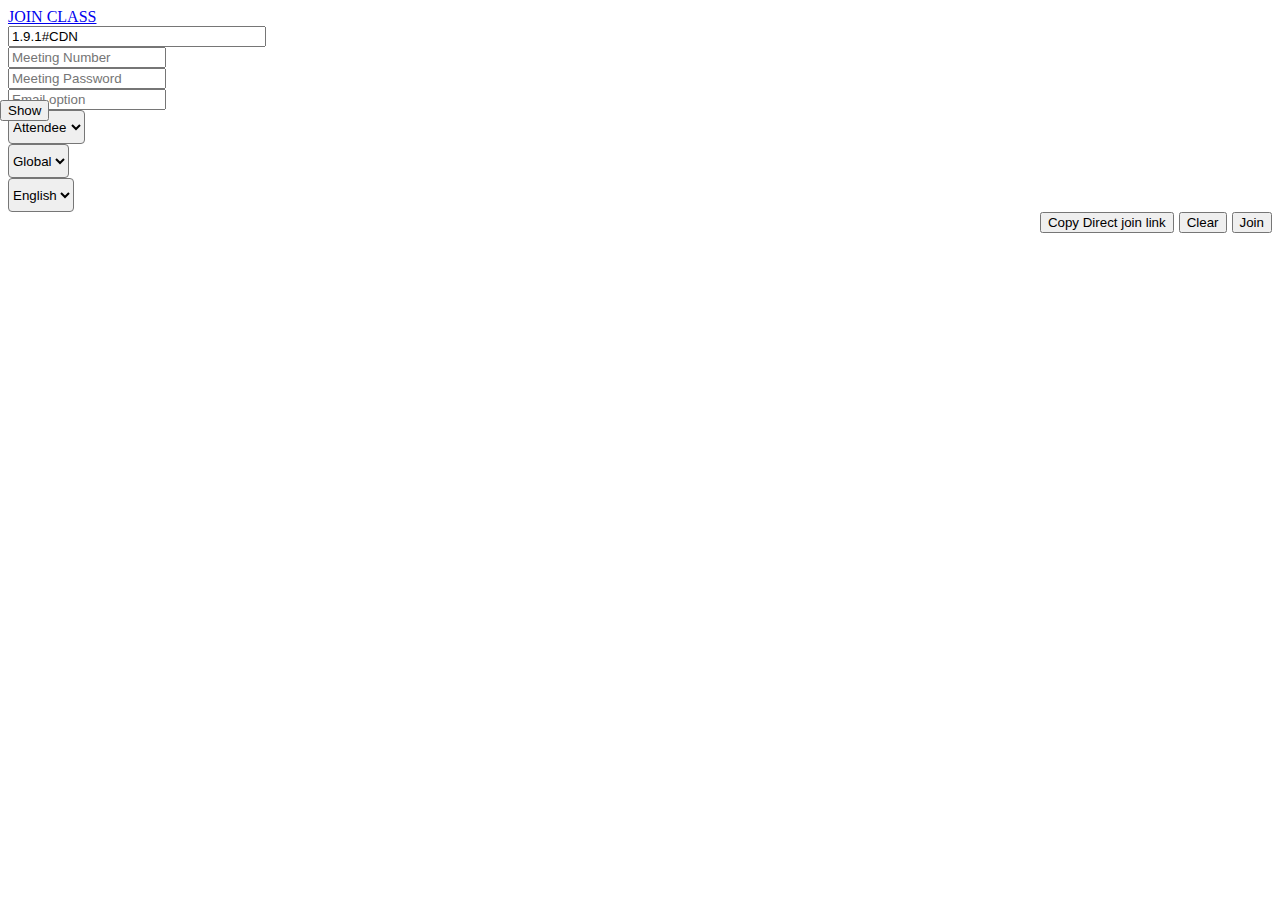
<file: zoom/index.html>
<!DOCTYPE html>

<head>
    <title>JOIN CLASS</title>
    <meta charset="utf-8" />
    <link type="text/css" rel="stylesheet" href="https://source.zoom.us/1.9.1/css/bootstrap.css" />
    <link type="text/css" rel="stylesheet" href="https://source.zoom.us/1.9.1/css/react-select.css" />
    <meta name="format-detection" content="telephone=no">
    <meta name="viewport" content="width=device-width, initial-scale=1, maximum-scale=1, user-scalable=no">

</head>

<body>
    <style>
        .sdk-select {
            height: 34px;
            border-radius: 4px;
        }

        .websdktest button {
            float: right;
            margin-left: 5px;
        }

        #nav-tool {
            margin-bottom: 0px;
        }

        #show-test-tool {
            position: absolute;
            top: 100px;
            left: 0;
            display: block;
            z-index: 99999;
        }

        #display_name {
            width: 250px;
        }


        #websdk-iframe {
            width: 700px;
            height: 500px;
            border: 1px;
            border-color: red;
            border-style: dashed;
            position: fixed;
            top: 50%;
            left: 50%;
            transform: translate(-50%, -50%);
            left: 50%;
            margin: 0;
        }
    </style>

    <nav id="nav-tool" class="navbar navbar-inverse navbar-fixed-top">
        <div class="container">
            <div class="navbar-header">
                <a class="navbar-brand" href="#">JOIN CLASS</a>
            </div>
            <div id="navbar" class="websdktest">
                <form class="navbar-form navbar-right" id="meeting_form">
                    <div class="form-group">
                        <input type="text" name="display_name" id="display_name" value="1.9.1#CDN" maxLength="100"
                            placeholder="Name" class="form-control" required>
                    </div>
                    <div class="form-group">
                        <input type="text" name="meeting_number" id="meeting_number" value="" maxLength="200"
                            style="width:150px" placeholder="Meeting Number" class="form-control" required>
                    </div>
                    <div class="form-group">
                        <input type="text" name="meeting_pwd" id="meeting_pwd" value="" style="width:150px"
                            maxLength="32" placeholder="Meeting Password" class="form-control">
                    </div>
                    <div class="form-group">
                        <input type="text" name="meeting_email" id="meeting_email" value="" style="width:150px"
                            maxLength="32" placeholder="Email option" class="form-control">
                    </div>

                    <div class="form-group">
                        <select id="meeting_role" class="sdk-select">
                            <option value=0>Attendee</option>
                            <option value=1>Host</option>
                            <option value=5>Assistant</option>
                        </select>
                    </div>
                    <div class="form-group">
                        <select id="meeting_china" class="sdk-select">
                            <option value=0>Global</option>
                            <option value=1>India</option>
                        </select>
                    </div>
                    <div class="form-group">
                        <select id="meeting_lang" class="sdk-select">
                            <option value="en-US">English</option>
                            
                        </select>
                    </div>

                    <input type="hidden" value="" id="copy_link_value" />
                    <button type="submit" class="btn btn-primary" id="join_meeting">Join</button>
                    <button type="submit" class="btn btn-primary" id="clear_all">Clear</button>
                    <button type="button" link="" onclick="window.copyJoinLink('#copy_join_link')"
                        class="btn btn-primary" id="copy_join_link">Copy Direct join link</button>


                </form>
            </div>
            <!--/.navbar-collapse -->
        </div>
    </nav>


    <div id="show-test-tool">
        <button type="submit" class="btn btn-primary" id="show-test-tool-btn"
            title="show or hide top test tool">Show</button>
    </div>
    <script>
        document.getElementById('show-test-tool-btn').addEventListener("click", function (e) {
            var textContent = e.target.textContent;
            if (textContent === 'Show') {
                document.getElementById('nav-tool').style.display = 'block';
                document.getElementById('show-test-tool-btn').textContent = 'Hide';
            } else {
                document.getElementById('nav-tool').style.display = 'none';
                document.getElementById('show-test-tool-btn').textContent = 'Show';
            }
        })
    </script>

    <script src="https://source.zoom.us/1.9.1/lib/vendor/react.min.js"></script>
    <script src="https://source.zoom.us/1.9.1/lib/vendor/react-dom.min.js"></script>
    <script src="https://source.zoom.us/1.9.1/lib/vendor/redux.min.js"></script>
    <script src="https://source.zoom.us/1.9.1/lib/vendor/redux-thunk.min.js"></script>
    <script src="https://source.zoom.us/1.9.1/lib/vendor/lodash.min.js"></script>
    <script src="https://source.zoom.us/zoom-meeting-1.9.1.min.js"></script>
    <script src="js/tool.js"></script>
    <script src="js/vconsole.min.js"></script>
    <script src="js/index.js"></script>

    <script>


    </script>
</body>

</html>
</file>
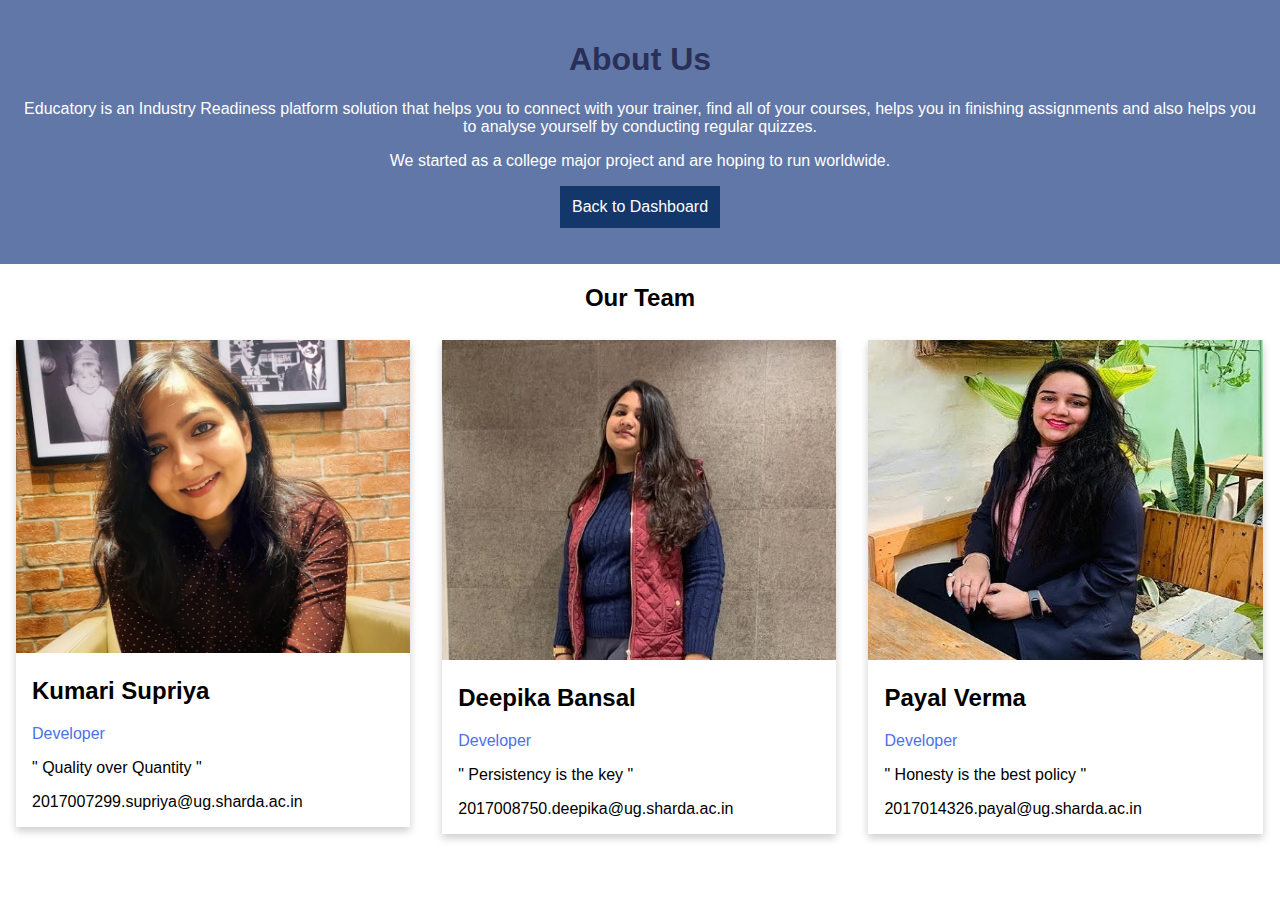
<file: about.html>
<!DOCTYPE html>
<html lang="en">
  <head>
    <!-- Required meta tags -->
    <meta charset="utf-8" />
    <meta
      name="viewport"
      content="width=device-width, initial-scale=1, shrink-to-fit=no"
    />
    <link rel="icon" href="img/head.png" type="image/png" />
    <title>EDUCATORY</title>
	<link rel="stylesheet" href="css/about.css" />
	</head>
	<body>
		<div class="about-section">
			<h1 style="color: rgb(42, 47, 88);">About Us</h1>
			<p>Educatory is an Industry Readiness platform solution that helps you to connect with your trainer, find all of your courses, helps you in finishing assignments and also helps you to analyse yourself by conducting regular quizzes.</p>
			<p>We started as a college major project and are hoping to run worldwide.</p>
			<p><a class="button" href="dashboard.html">Back to Dashboard</a></p>
		  </div>
		  
		  <h2 style="text-align:center">Our Team</h2>
		  <div class="row">
			<div class="column">
			  <div class="card">
				<img src="img/supriya.jpg" alt="Supriya" style="width:100%">
				<div class="container">
				  <h2>Kumari Supriya</h2>
				  <p class="title">Developer</p>
				  <p>" Quality over Quantity "</p>
				  <p>2017007299.supriya@ug.sharda.ac.in</p>

				</div>
			  </div>
			</div>
		  
			<div class="column">
			  <div class="card">
				<img src="img/deepika.jpg" alt="Mike" style="width:100%">
				<div class="container">
				  <h2>Deepika Bansal</h2>
				  <p class="title">Developer</p>
				  <p>" Persistency is the key "</p>
				  <p>2017008750.deepika@ug.sharda.ac.in</p>
				  
				</div>
			  </div>
			</div>
		  
			<div class="column">
			  <div class="card">
				<img src="img/payal.jpg" alt="John" style="width:100%">
				<div class="container">
				  <h2>Payal Verma</h2>
				  <p class="title">Developer</p>
				  <p>" Honesty is the best policy "</p>
				  <p>2017014326.payal@ug.sharda.ac.in</p>
				  
				</div>
			  </div>
			</div>
		  </div>
	</body>
</file>
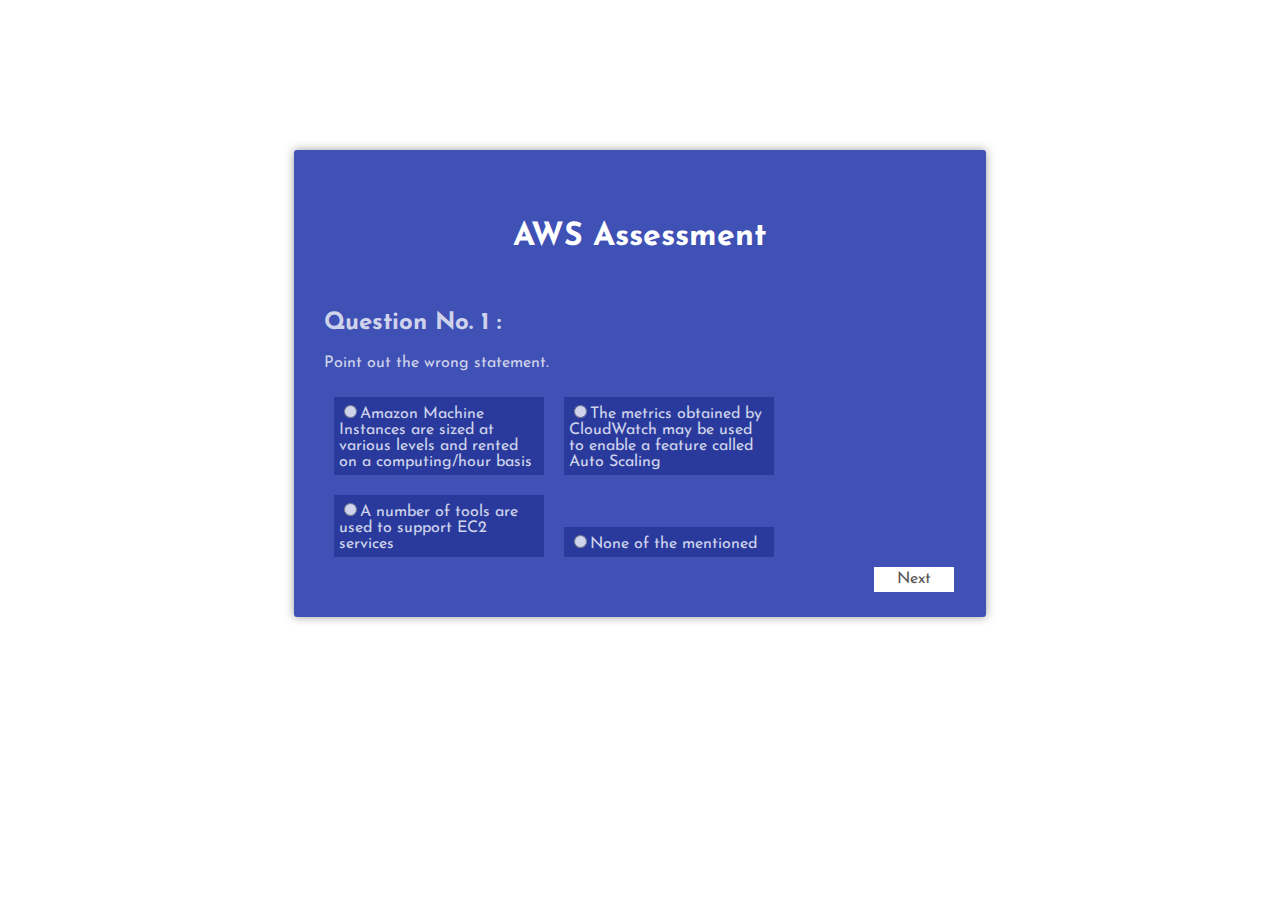
<file: AWSquiz.html>
<html>
	<head>
		<title>Assessment</title>
		<link rel="stylesheet" href="css/AWSquiz.css">
		<link href="https://fonts.googleapis.com/css?family=Josefin+Sans" rel="stylesheet">
	</head>
	<body>
		<div id="container">
            <h1> AWS Assessment</h1>
   			<br/>
  			<div id="quiz"></div>
    		<div class="button" id="next"><a href="#">Next</a></div>
    		<div class="button" id="prev"><a href="#">Prev</a></div> 
    	</div>
        <script src="https://code.jquery.com/jquery-3.4.0.min.js"></script>
		<script src="js/AWSquiz.js"></script>
	</body>
</html>
</file>
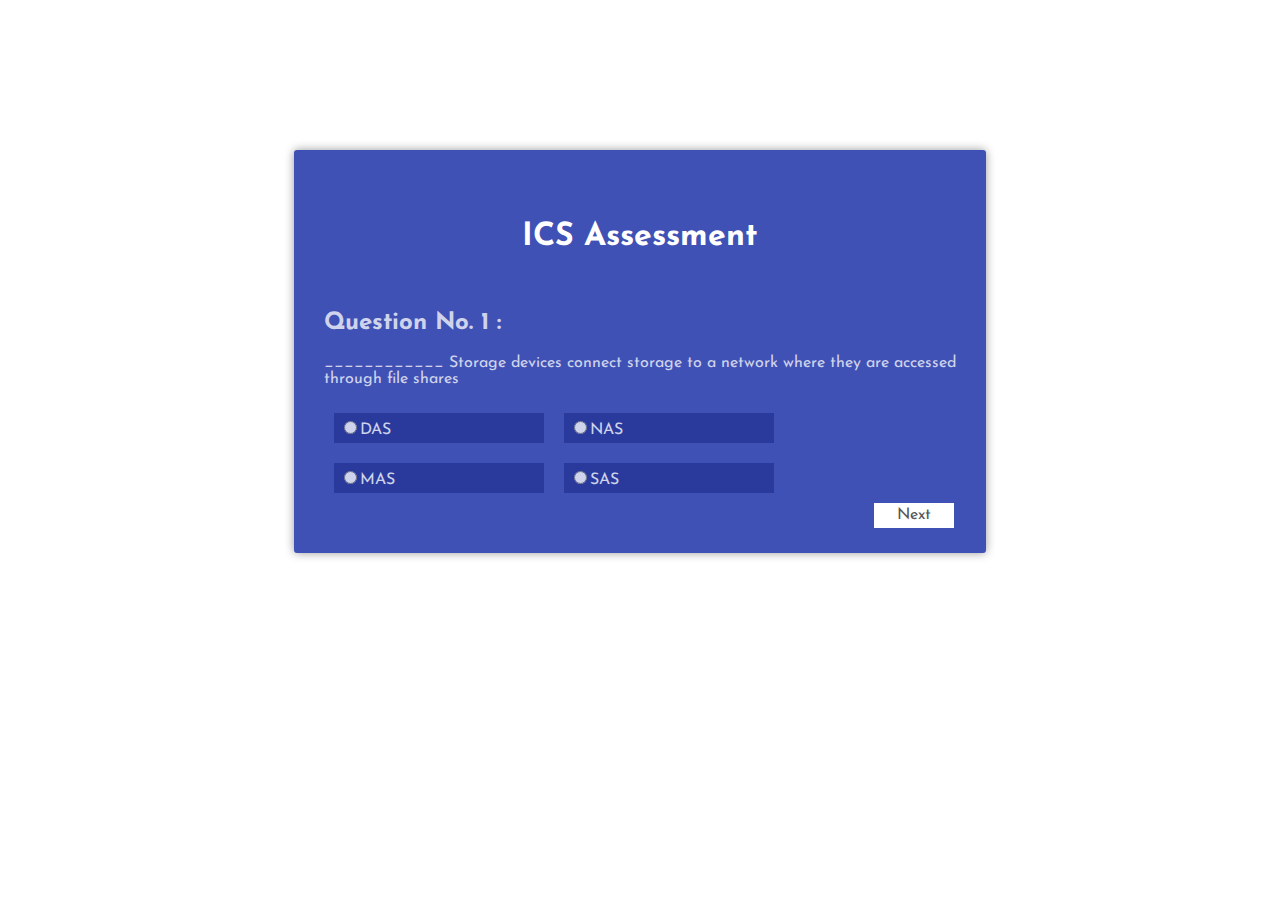
<file: ICSquiz.html>
<html>
	<head>
		<title>Assessment</title>
		<link rel="stylesheet" href="css/ICSquiz.css">
		<link href="https://fonts.googleapis.com/css?family=Josefin+Sans" rel="stylesheet">
	</head>
	<body>
		<div id="container">
            <h1>ICS Assessment</h1>
   			<br/>
  			<div id="quiz"></div>
    		<div class="button" id="next"><a href="#">Next</a></div>
    		<div class="button" id="prev"><a href="#">Prev</a></div> 
    	</div>
        <script src="https://code.jquery.com/jquery-3.4.0.min.js"></script>
		<script src="js/ICSquiz.js"></script>
	</body>
</html>
</file>
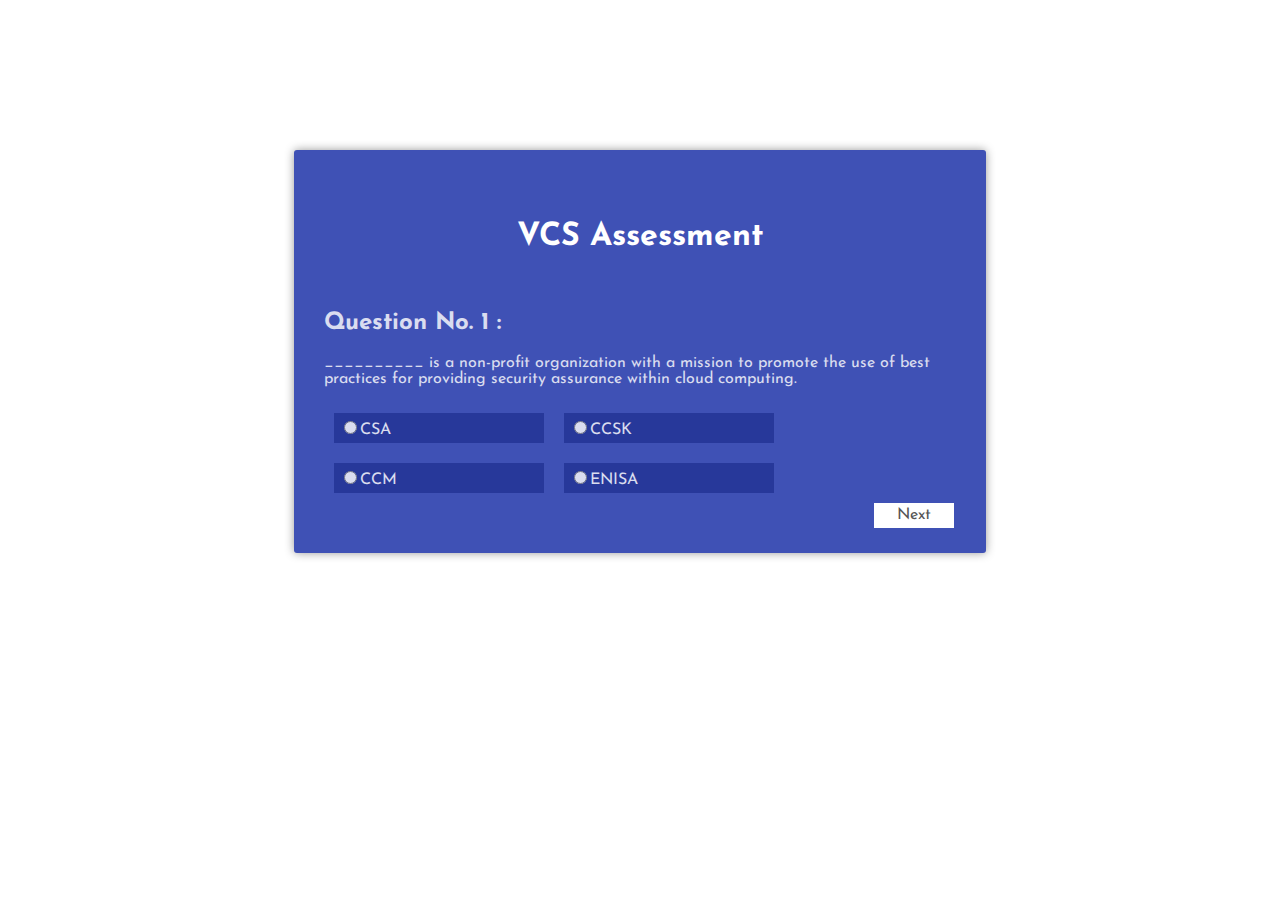
<file: VCSquiz.html>
<html>
	<head>
		<title>Assessment</title>
		<link rel="stylesheet" href="css/VCSquiz.css">
		<link href="https://fonts.googleapis.com/css?family=Josefin+Sans" rel="stylesheet">
	</head>
	<body>
		<div id="container">
            <h1>VCS Assessment</h1>
   			<br/>
  			<div id="quiz"></div>
    		<div class="button" id="next"><a href="#">Next</a></div>
    		<div class="button" id="prev"><a href="#">Prev</a></div> 
    	</div>
        <script src="https://code.jquery.com/jquery-3.4.0.min.js"></script>
		<script src="js/VCSquiz.js"></script>
	</body>
</html>
</file>
<file: css/about.css>
body {
    font-family:'Trebuchet MS', 'Lucida Sans Unicode', 'Lucida Grande', 'Lucida Sans', Arial, sans-serif;
    margin: 0;
  }
  
  html {
    box-sizing: border-box;
  }
  
  *, *:before, *:after {
    box-sizing: inherit;
  }
  
  .column {
    float: left;
    width: 33.3%;
    margin-bottom: 10px;
    padding: 0 8px;
  }
  
  .card {
    box-shadow: 0 4px 8px 0 rgba(0, 0, 0, 0.2);
    margin: 8px;
  }
  
  .about-section {
    padding: 20px;
    text-align: center;
    background-color: #6077a8;
    color: white;
  }
  
  .container {
    padding: 0 16px;
  }
  
  .container::after, .row::after {
    content: "";
    clear: both;
    display: table;
  }
  
  .title {
    color: rgb(76, 113, 233)
  }
  .button {
    border: none;
    outline: 0;
    display: inline-block;
    text-decoration: none;
    padding: 12px;
    color: white;
    background-color: rgb(19, 54, 107);
    text-align: center;
    cursor: pointer;
    
  }
  
  .button:hover {
    background-color: #555;
  }
  
  
  
  @media screen and (max-width: 650px) {
    .column {
      width: 100%;
      display: block;
    }
  }
</file>
<file: css/AWSquiz.css>
body 
{
    font-family: 'Josefin Sans', sans-serif;
}
h1 {
    text-align: center;
}
.button 
{
    
    width: 80px;
    height: 25px;
    text-align: center;
    float:right;
    background-color: #fff;
    margin: 0 2px 0 2px;
    cursor: pointer;
}
.button a 
{
    text-decoration: none;
    color: #555;
    line-height: 25px;
}
#container 
{
    width:50%;
    margin: 150px auto;
    padding: 50px 30px;
    background-color: #3f51b5;
    border-radius:3px;
    color: #fff;
    box-shadow: 0 0 10px 0 #999;
}
ul 
{
    list-style-type: none;
    padding: 0;
    margin: 0;
    width: 500px;
}
ul li
{
    background: #223394;
    width: 200px;
    margin: 10px;
    padding: 5px;
    display: inline-block; 
}
#prev 
{
    display:none;
}
#start 
{
    display:none;
    width: 100px;
}
input[type="radio"]{
    cursor: pointer;
}
</file>
<file: css/ICSquiz.css>
body 
{
    font-family: 'Josefin Sans', sans-serif;
}
h1 {
    text-align: center;
}
.button 
{
    
    width: 80px;
    height: 25px;
    text-align: center;
    float:right;
    background-color: #fff;
    margin: 0 2px 0 2px;
    cursor: pointer;
}
.button a 
{
    text-decoration: none;
    color: #555;
    line-height: 25px;
}
#container 
{
    width:50%;
    margin: 150px auto;
    padding: 50px 30px;
    background-color: #3f51b5;
    border-radius:3px;
    color: #fff;
    box-shadow: 0 0 10px 0 #999;
}
ul 
{
    list-style-type: none;
    padding: 0;
    margin: 0;
    width: 500px;
}
ul li
{
    background: #223394;
    width: 200px;
    margin: 10px;
    padding: 5px;
    display: inline-block; 
}
#prev 
{
    display:none;
}
#start 
{
    display:none;
    width: 100px;
}
input[type="radio"]{
    cursor: pointer;
}
</file>
<file: css/VCSquiz.css>
body 
{
    font-family: 'Josefin Sans', sans-serif;
}
h1 {
    text-align: center;
}
.button 
{
    
    width: 80px;
    height: 25px;
    text-align: center;
    float:right;
    background-color: #fff;
    margin: 0 2px 0 2px;
    cursor: pointer;
}
.button a 
{
    text-decoration: none;
    color: #555;
    line-height: 25px;
}
#container 
{
    width:50%;
    margin: 150px auto;
    padding: 50px 30px;
    background-color: #3f51b5;
    border-radius:3px;
    color: #fff;
    box-shadow: 0 0 10px 0 #999;
}
ul 
{
    list-style-type: none;
    padding: 0;
    margin: 0;
    width: 500px;
}
ul li
{
    background: #223394;
    width: 200px;
    margin: 10px;
    padding: 5px;
    display: inline-block; 
}
#prev 
{
    display:none;
}
#start 
{
    display:none;
    width: 100px;
}
input[type="radio"]{
    cursor: pointer;
}
</file>
